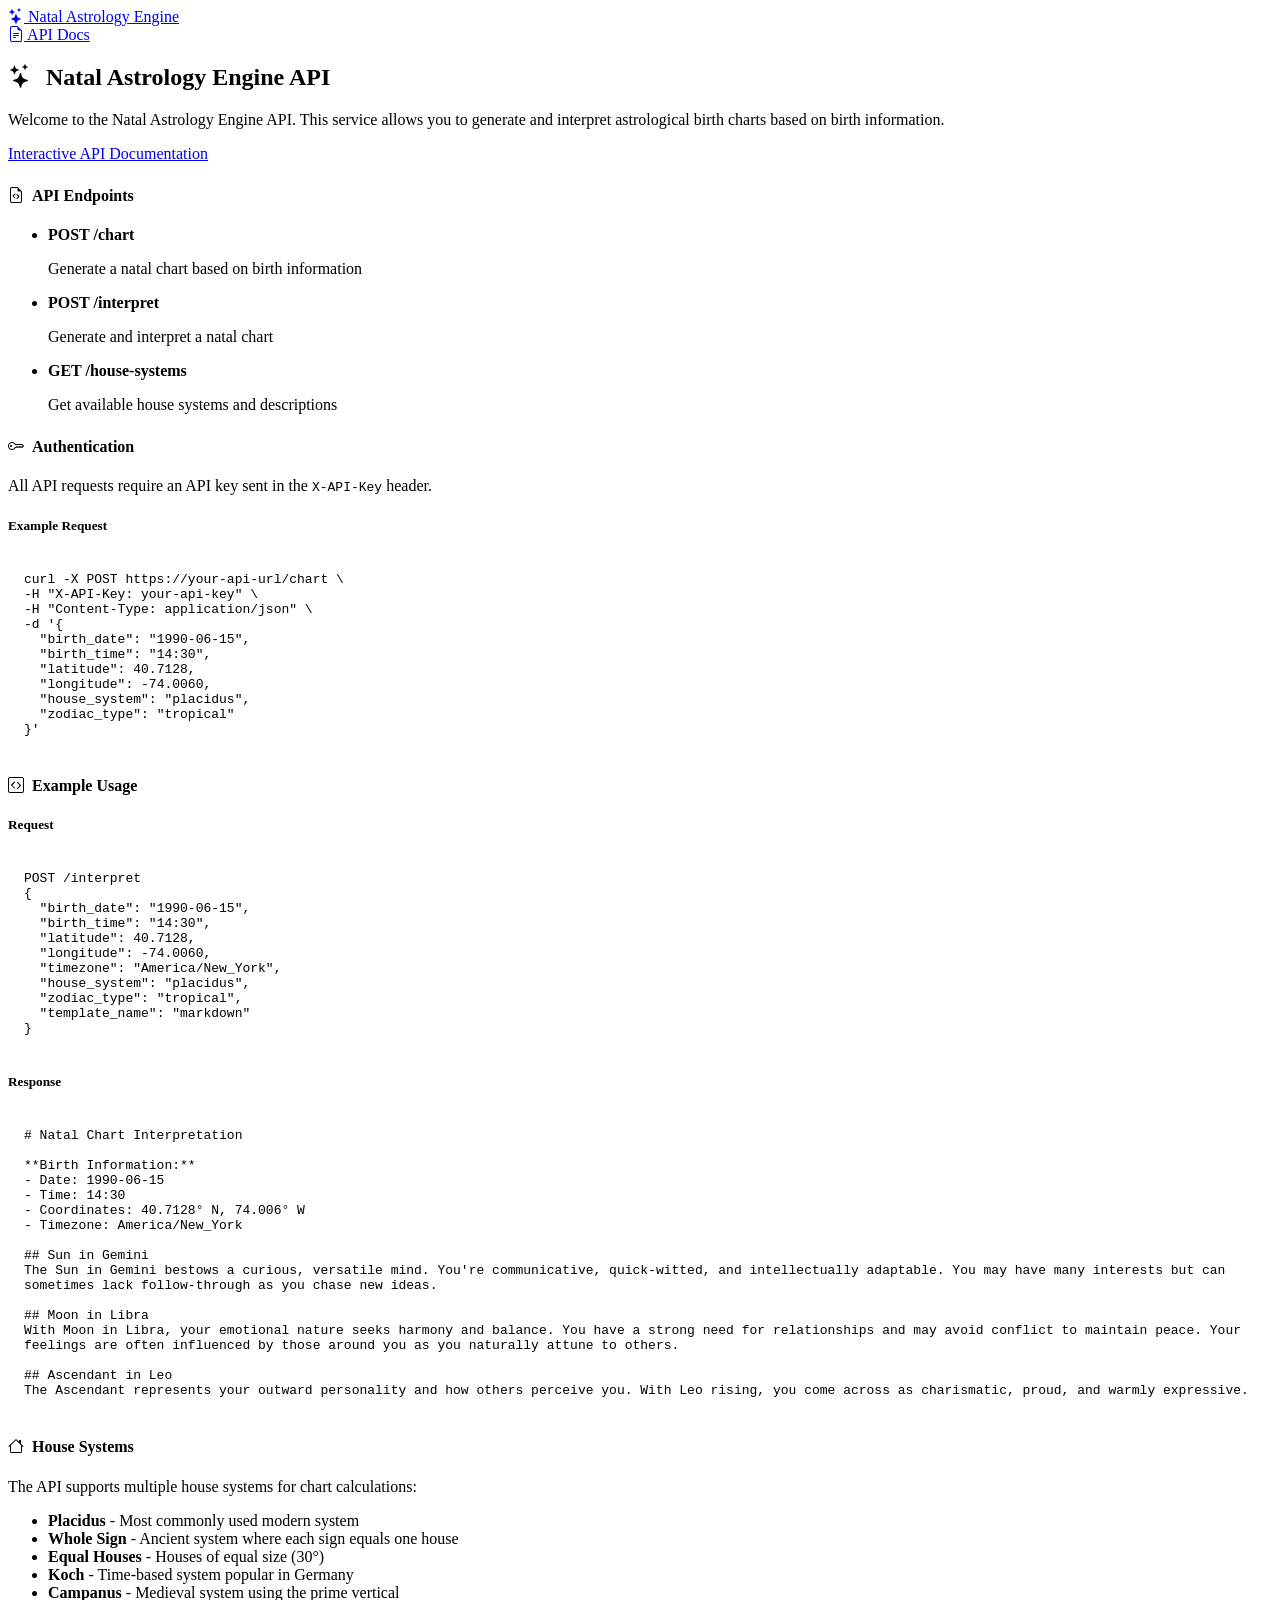
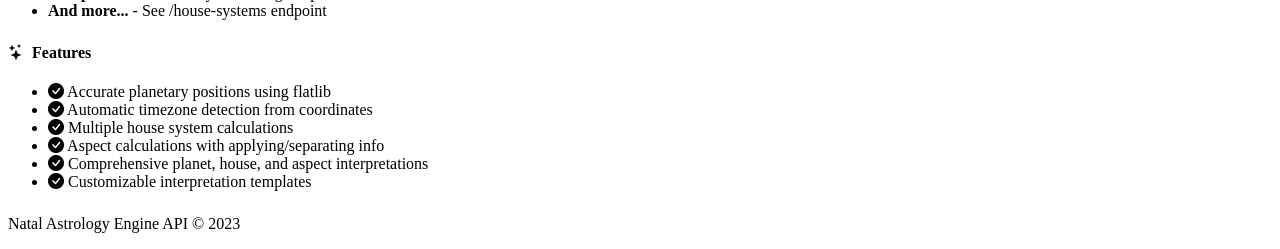
<file: static/index.html>
<!DOCTYPE html>
<html lang="en" data-bs-theme="dark">
<head>
    <meta charset="UTF-8">
    <meta name="viewport" content="width=device-width, initial-scale=1.0">
    <title>Natal Astrology Engine API</title>
    <link rel="stylesheet" href="https://cdn.replit.com/agent/bootstrap-agent-dark-theme.min.css">
    <link rel="stylesheet" href="https://cdn.jsdelivr.net/npm/bootstrap-icons@1.11.1/font/bootstrap-icons.css">
    <style>
        .api-key {
            word-break: break-all;
            font-family: monospace;
        }
        pre {
            background-color: var(--bs-dark);
            padding: 1rem;
            border-radius: 0.5rem;
            white-space: pre-wrap;
        }
        .card {
            margin-bottom: 1.5rem;
        }
        .zodiac-icon {
            width: 32px;
            height: 32px;
            margin-right: 8px;
        }
        .header-icon {
            margin-right: 0.5rem;
        }
    </style>
</head>
<body>
    <nav class="navbar navbar-expand-lg navbar-dark bg-dark mb-4">
        <div class="container">
            <a class="navbar-brand" href="#">
                <i class="bi bi-stars me-2"></i>
                Natal Astrology Engine
            </a>
            <div class="d-flex">
                <a href="/docs" class="btn btn-outline-info" target="_blank">
                    <i class="bi bi-file-earmark-text"></i> API Docs
                </a>
            </div>
        </div>
    </nav>

    <div class="container">
        <div class="row mb-4">
            <div class="col-12">
                <div class="card">
                    <div class="card-body">
                        <h2 class="card-title">
                            <i class="bi bi-stars header-icon"></i>
                            Natal Astrology Engine API
                        </h2>
                        <p class="card-text">
                            Welcome to the Natal Astrology Engine API. This service allows you to generate 
                            and interpret astrological birth charts based on birth information.
                        </p>
                        <a href="/docs" class="btn btn-primary">Interactive API Documentation</a>
                    </div>
                </div>
            </div>
        </div>

        <div class="row mb-4">
            <div class="col-md-6 mb-4 mb-md-0">
                <div class="card h-100">
                    <div class="card-header">
                        <h4><i class="bi bi-file-earmark-code header-icon"></i>API Endpoints</h4>
                    </div>
                    <div class="card-body">
                        <ul class="list-group list-group-flush">
                            <li class="list-group-item">
                                <strong>POST /chart</strong>
                                <p>Generate a natal chart based on birth information</p>
                            </li>
                            <li class="list-group-item">
                                <strong>POST /interpret</strong>
                                <p>Generate and interpret a natal chart</p>
                            </li>
                            <li class="list-group-item">
                                <strong>GET /house-systems</strong>
                                <p>Get available house systems and descriptions</p>
                            </li>
                        </ul>
                    </div>
                </div>
            </div>

            <div class="col-md-6">
                <div class="card h-100">
                    <div class="card-header">
                        <h4><i class="bi bi-key header-icon"></i>Authentication</h4>
                    </div>
                    <div class="card-body">
                        <p>All API requests require an API key sent in the <code>X-API-Key</code> header.</p>
                        <div class="alert alert-info">
                            <h5>Example Request</h5>
                            <pre>curl -X POST https://your-api-url/chart \
-H "X-API-Key: your-api-key" \
-H "Content-Type: application/json" \
-d '{
  "birth_date": "1990-06-15",
  "birth_time": "14:30",
  "latitude": 40.7128,
  "longitude": -74.0060,
  "house_system": "placidus",
  "zodiac_type": "tropical"
}'</pre>
                        </div>
                    </div>
                </div>
            </div>
        </div>

        <div class="row mb-4">
            <div class="col-12">
                <div class="card">
                    <div class="card-header">
                        <h4><i class="bi bi-code-square header-icon"></i>Example Usage</h4>
                    </div>
                    <div class="card-body">
                        <h5>Request</h5>
                        <pre>POST /interpret
{
  "birth_date": "1990-06-15",
  "birth_time": "14:30",
  "latitude": 40.7128,
  "longitude": -74.0060,
  "timezone": "America/New_York",
  "house_system": "placidus",
  "zodiac_type": "tropical",
  "template_name": "markdown"
}</pre>

                        <h5 class="mt-4">Response</h5>
                        <pre># Natal Chart Interpretation

**Birth Information:**
- Date: 1990-06-15
- Time: 14:30
- Coordinates: 40.7128° N, 74.006° W
- Timezone: America/New_York

## Sun in Gemini
The Sun in Gemini bestows a curious, versatile mind. You're communicative, quick-witted, and intellectually adaptable. You may have many interests but can sometimes lack follow-through as you chase new ideas.

## Moon in Libra
With Moon in Libra, your emotional nature seeks harmony and balance. You have a strong need for relationships and may avoid conflict to maintain peace. Your feelings are often influenced by those around you as you naturally attune to others.

## Ascendant in Leo
The Ascendant represents your outward personality and how others perceive you. With Leo rising, you come across as charismatic, proud, and warmly expressive.</pre>
                    </div>
                </div>
            </div>
        </div>

        <div class="row mb-5">
            <div class="col-md-6 mb-4 mb-md-0">
                <div class="card h-100">
                    <div class="card-header">
                        <h4><i class="bi bi-house header-icon"></i>House Systems</h4>
                    </div>
                    <div class="card-body">
                        <p>The API supports multiple house systems for chart calculations:</p>
                        <ul class="list-group list-group-flush">
                            <li class="list-group-item"><strong>Placidus</strong> - Most commonly used modern system</li>
                            <li class="list-group-item"><strong>Whole Sign</strong> - Ancient system where each sign equals one house</li>
                            <li class="list-group-item"><strong>Equal Houses</strong> - Houses of equal size (30°)</li>
                            <li class="list-group-item"><strong>Koch</strong> - Time-based system popular in Germany</li>
                            <li class="list-group-item"><strong>Campanus</strong> - Medieval system using the prime vertical</li>
                            <li class="list-group-item"><strong>And more...</strong> - See /house-systems endpoint</li>
                        </ul>
                    </div>
                </div>
            </div>

            <div class="col-md-6">
                <div class="card h-100">
                    <div class="card-header">
                        <h4><i class="bi bi-stars header-icon"></i>Features</h4>
                    </div>
                    <div class="card-body">
                        <ul class="list-group list-group-flush">
                            <li class="list-group-item">
                                <i class="bi bi-check-circle-fill text-success me-2"></i>
                                Accurate planetary positions using flatlib
                            </li>
                            <li class="list-group-item">
                                <i class="bi bi-check-circle-fill text-success me-2"></i>
                                Automatic timezone detection from coordinates
                            </li>
                            <li class="list-group-item">
                                <i class="bi bi-check-circle-fill text-success me-2"></i>
                                Multiple house system calculations
                            </li>
                            <li class="list-group-item">
                                <i class="bi bi-check-circle-fill text-success me-2"></i>
                                Aspect calculations with applying/separating info
                            </li>
                            <li class="list-group-item">
                                <i class="bi bi-check-circle-fill text-success me-2"></i>
                                Comprehensive planet, house, and aspect interpretations
                            </li>
                            <li class="list-group-item">
                                <i class="bi bi-check-circle-fill text-success me-2"></i>
                                Customizable interpretation templates
                            </li>
                        </ul>
                    </div>
                </div>
            </div>
        </div>

        <footer class="text-center mb-5">
            <p>Natal Astrology Engine API &copy; 2023</p>
        </footer>
    </div>

    <script src="https://cdn.jsdelivr.net/npm/bootstrap@5.3.0/dist/js/bootstrap.bundle.min.js"></script>
</body>
</html>
</file>
